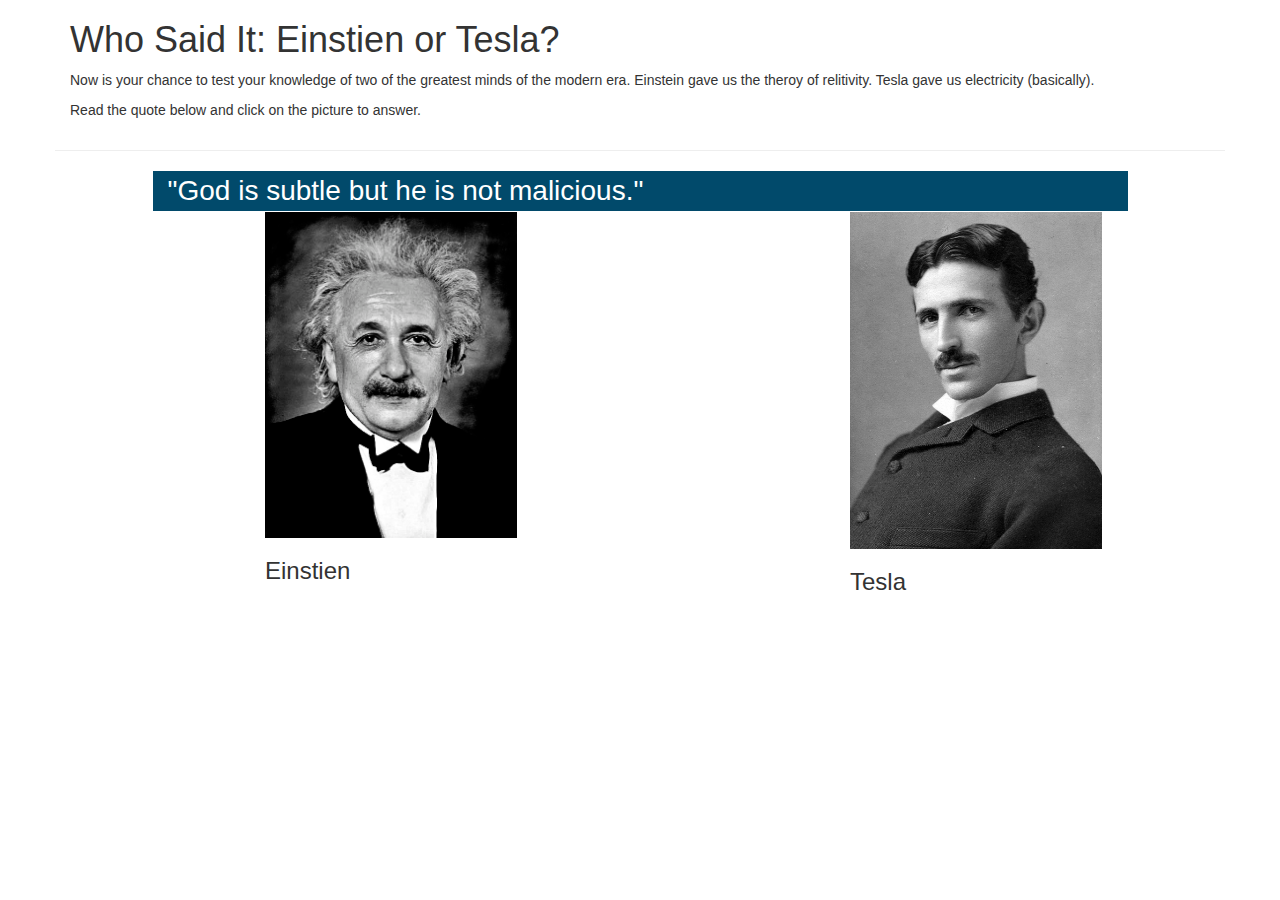
<file: index.html>
<!DOCTYPE html>
<html>
<head>
	<title>Who Said It: Einstien or Tesla?</title>
	<link rel="stylesheet" type="text/css" href="css/bootstrap.css">
	<link rel="stylesheet" type="text/css" href="css/styles.css">
</head>
<body>
<div class="container">
	<div class="row">
		<div class="col-md-12">
			<h1>Who Said It: Einstien or Tesla?</h1>
			<p>Now is your chance to test your knowledge of two of the greatest minds of the modern era. Einstein gave us the theroy of relitivity. Tesla gave us electricity (basically).</p>
			<p>Read the quote below and click on the picture to answer.</p>
		</div>
	</div>
	<div class="row">
		<hr>
		<div class="col-md-10 col-md-offset-1 quote">"<div id="quotePlace">Here is a quote to try:</div>"</div>
		<div class="col-md-10 col-md-offset-1" id="answer">
		</div>
		<div id="einstein" class="col-md-4 col-md-offset-2 person">
			<img src="images/einstein.jpg">
			<h3>Einstien</h3>
		</div>
		<div id="tesla" class="col-md-4 col-md-offset-2 person">
			<img src="images/tesla.jpg">
			<h3>Tesla</h3>
		</div>
	</div>
</div>

<script type="text/javascript" src="js/jquery-1.11.1.js"></script>
<script type="text/javascript" src="js/scripts.js"></script>
</body>
</html>
</file>
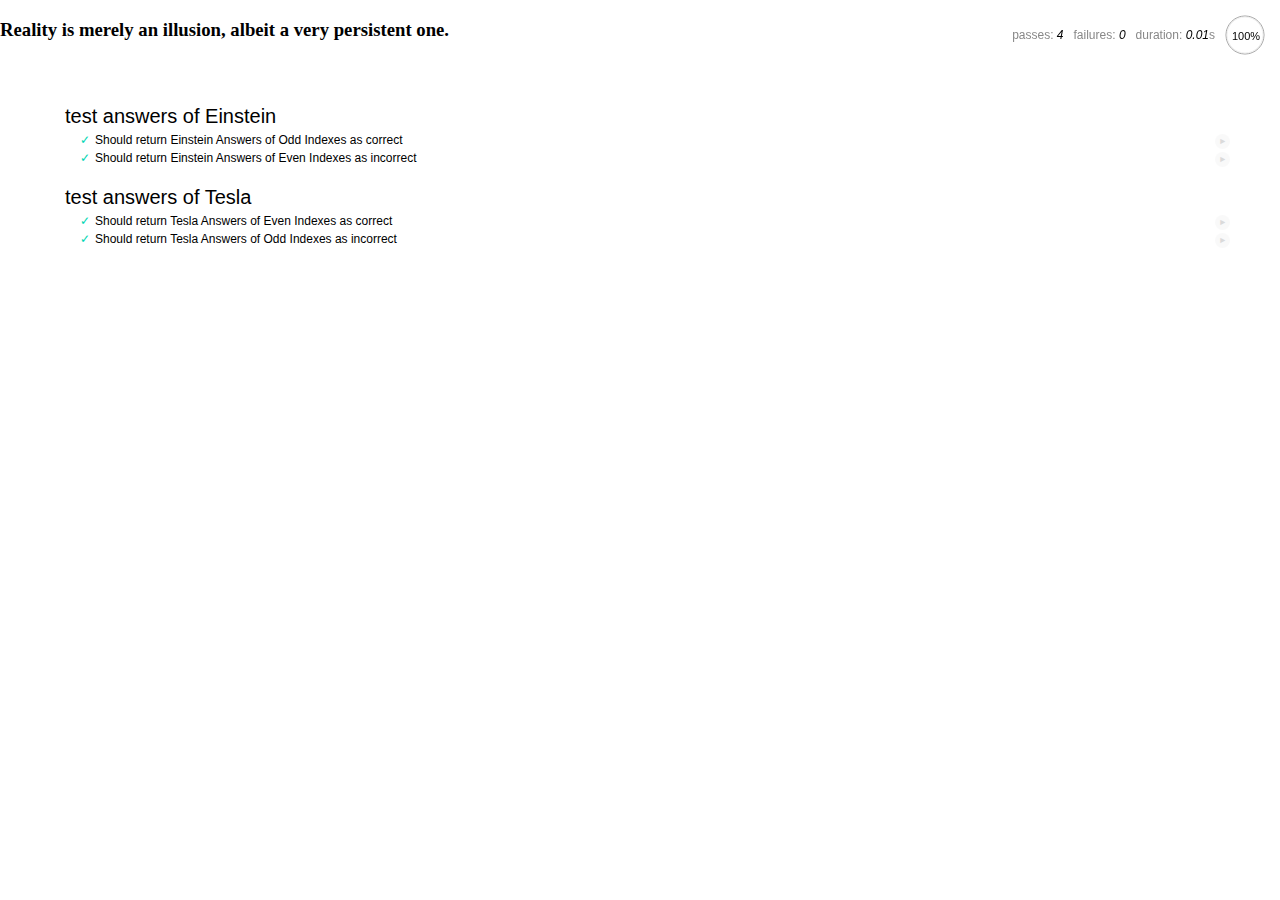
<file: spec/spec-runner.html>
<!doctype html>
<html>
  <head>
    <title>Mocha spec runner</title>
    <link rel="stylesheet" href="mocha.css">
  </head>
  <body>
    <h3 id="quotePlace">Here is a quote to try:</h3>
    <div id="mocha"></div>
    <script src="../js/jquery-1.11.1.js"></script>
    <script src="../js/scripts.js"></script>
    <script src="mocha.js"></script>
    <script src="chai.js"></script>
    <script>mocha.setup('bdd');</script>
    <script src="specs.js"></script>
    <script>
      should = chai.should();
      mocha.checkLeaks();
      mocha.globals(['jQuery']);
      mocha.run();
    </script>
  </body>
</html>
</file>
<file: css/styles.css>
img {
	width: 70%;
	height: auto;
}

.quote{
	background: #014A6B;
	color: #fff;
	font-size: 2em;
}

#quotePlace {
	display: inline-block;
}

.quote p{
	font-size: 1em;
}
.incorrect{
	background: #E26970;
	font-size: 1.5em;
	text-align: center;
	color: #fff;
}
.incorrect a{
	color: #8CC4F7;
}
.correct{
	background: #E98E6F;
	font-size: 1.5em;
	text-align: center;
	color: #fff;
}
.correct a{
	color: #014A6B;
}
</file>
<file: spec/mocha.css>
@charset "utf-8";

body {
  margin:0;
}

#mocha {
  font: 20px/1.5 "Helvetica Neue", Helvetica, Arial, sans-serif;
  margin: 60px 50px;
}

#mocha ul,
#mocha li {
  margin: 0;
  padding: 0;
}

#mocha ul {
  list-style: none;
}

#mocha h1,
#mocha h2 {
  margin: 0;
}

#mocha h1 {
  margin-top: 15px;
  font-size: 1em;
  font-weight: 200;
}

#mocha h1 a {
  text-decoration: none;
  color: inherit;
}

#mocha h1 a:hover {
  text-decoration: underline;
}

#mocha .suite .suite h1 {
  margin-top: 0;
  font-size: .8em;
}

#mocha .hidden {
  display: none;
}

#mocha h2 {
  font-size: 12px;
  font-weight: normal;
  cursor: pointer;
}

#mocha .suite {
  margin-left: 15px;
}

#mocha .test {
  margin-left: 15px;
  overflow: hidden;
}

#mocha .test.pending:hover h2::after {
  content: '(pending)';
  font-family: arial, sans-serif;
}

#mocha .test.pass.medium .duration {
  background: #c09853;
}

#mocha .test.pass.slow .duration {
  background: #b94a48;
}

#mocha .test.pass::before {
  content: '✓';
  font-size: 12px;
  display: block;
  float: left;
  margin-right: 5px;
  color: #00d6b2;
}

#mocha .test.pass .duration {
  font-size: 9px;
  margin-left: 5px;
  padding: 2px 5px;
  color: #fff;
  -webkit-box-shadow: inset 0 1px 1px rgba(0,0,0,.2);
  -moz-box-shadow: inset 0 1px 1px rgba(0,0,0,.2);
  box-shadow: inset 0 1px 1px rgba(0,0,0,.2);
  -webkit-border-radius: 5px;
  -moz-border-radius: 5px;
  -ms-border-radius: 5px;
  -o-border-radius: 5px;
  border-radius: 5px;
}

#mocha .test.pass.fast .duration {
  display: none;
}

#mocha .test.pending {
  color: #0b97c4;
}

#mocha .test.pending::before {
  content: '◦';
  color: #0b97c4;
}

#mocha .test.fail {
  color: #c00;
}

#mocha .test.fail pre {
  color: black;
}

#mocha .test.fail::before {
  content: '✖';
  font-size: 12px;
  display: block;
  float: left;
  margin-right: 5px;
  color: #c00;
}

#mocha .test pre.error {
  color: #c00;
  max-height: 300px;
  overflow: auto;
}

/**
 * (1): approximate for browsers not supporting calc
 * (2): 42 = 2*15 + 2*10 + 2*1 (padding + margin + border)
 *      ^^ seriously
 */
#mocha .test pre {
  display: block;
  float: left;
  clear: left;
  font: 12px/1.5 monaco, monospace;
  margin: 5px;
  padding: 15px;
  border: 1px solid #eee;
  max-width: 85%; /*(1)*/
  max-width: calc(100% - 42px); /*(2)*/
  word-wrap: break-word;
  border-bottom-color: #ddd;
  -webkit-border-radius: 3px;
  -webkit-box-shadow: 0 1px 3px #eee;
  -moz-border-radius: 3px;
  -moz-box-shadow: 0 1px 3px #eee;
  border-radius: 3px;
}

#mocha .test h2 {
  position: relative;
}

#mocha .test a.replay {
  position: absolute;
  top: 3px;
  right: 0;
  text-decoration: none;
  vertical-align: middle;
  display: block;
  width: 15px;
  height: 15px;
  line-height: 15px;
  text-align: center;
  background: #eee;
  font-size: 15px;
  -moz-border-radius: 15px;
  border-radius: 15px;
  -webkit-transition: opacity 200ms;
  -moz-transition: opacity 200ms;
  transition: opacity 200ms;
  opacity: 0.3;
  color: #888;
}

#mocha .test:hover a.replay {
  opacity: 1;
}

#mocha-report.pass .test.fail {
  display: none;
}

#mocha-report.fail .test.pass {
  display: none;
}

#mocha-report.pending .test.pass,
#mocha-report.pending .test.fail {
  display: none;
}
#mocha-report.pending .test.pass.pending {
  display: block;
}

#mocha-error {
  color: #c00;
  font-size: 1.5em;
  font-weight: 100;
  letter-spacing: 1px;
}

#mocha-stats {
  position: fixed;
  top: 15px;
  right: 10px;
  font-size: 12px;
  margin: 0;
  color: #888;
  z-index: 1;
}

#mocha-stats .progress {
  float: right;
  padding-top: 0;
}

#mocha-stats em {
  color: black;
}

#mocha-stats a {
  text-decoration: none;
  color: inherit;
}

#mocha-stats a:hover {
  border-bottom: 1px solid #eee;
}

#mocha-stats li {
  display: inline-block;
  margin: 0 5px;
  list-style: none;
  padding-top: 11px;
}

#mocha-stats canvas {
  width: 40px;
  height: 40px;
}

#mocha code .comment { color: #ddd; }
#mocha code .init { color: #2f6fad; }
#mocha code .string { color: #5890ad; }
#mocha code .keyword { color: #8a6343; }
#mocha code .number { color: #2f6fad; }

@media screen and (max-device-width: 480px) {
  #mocha {
    margin: 60px 0px;
  }

  #mocha #stats {
    position: absolute;
  }
}
</file>
